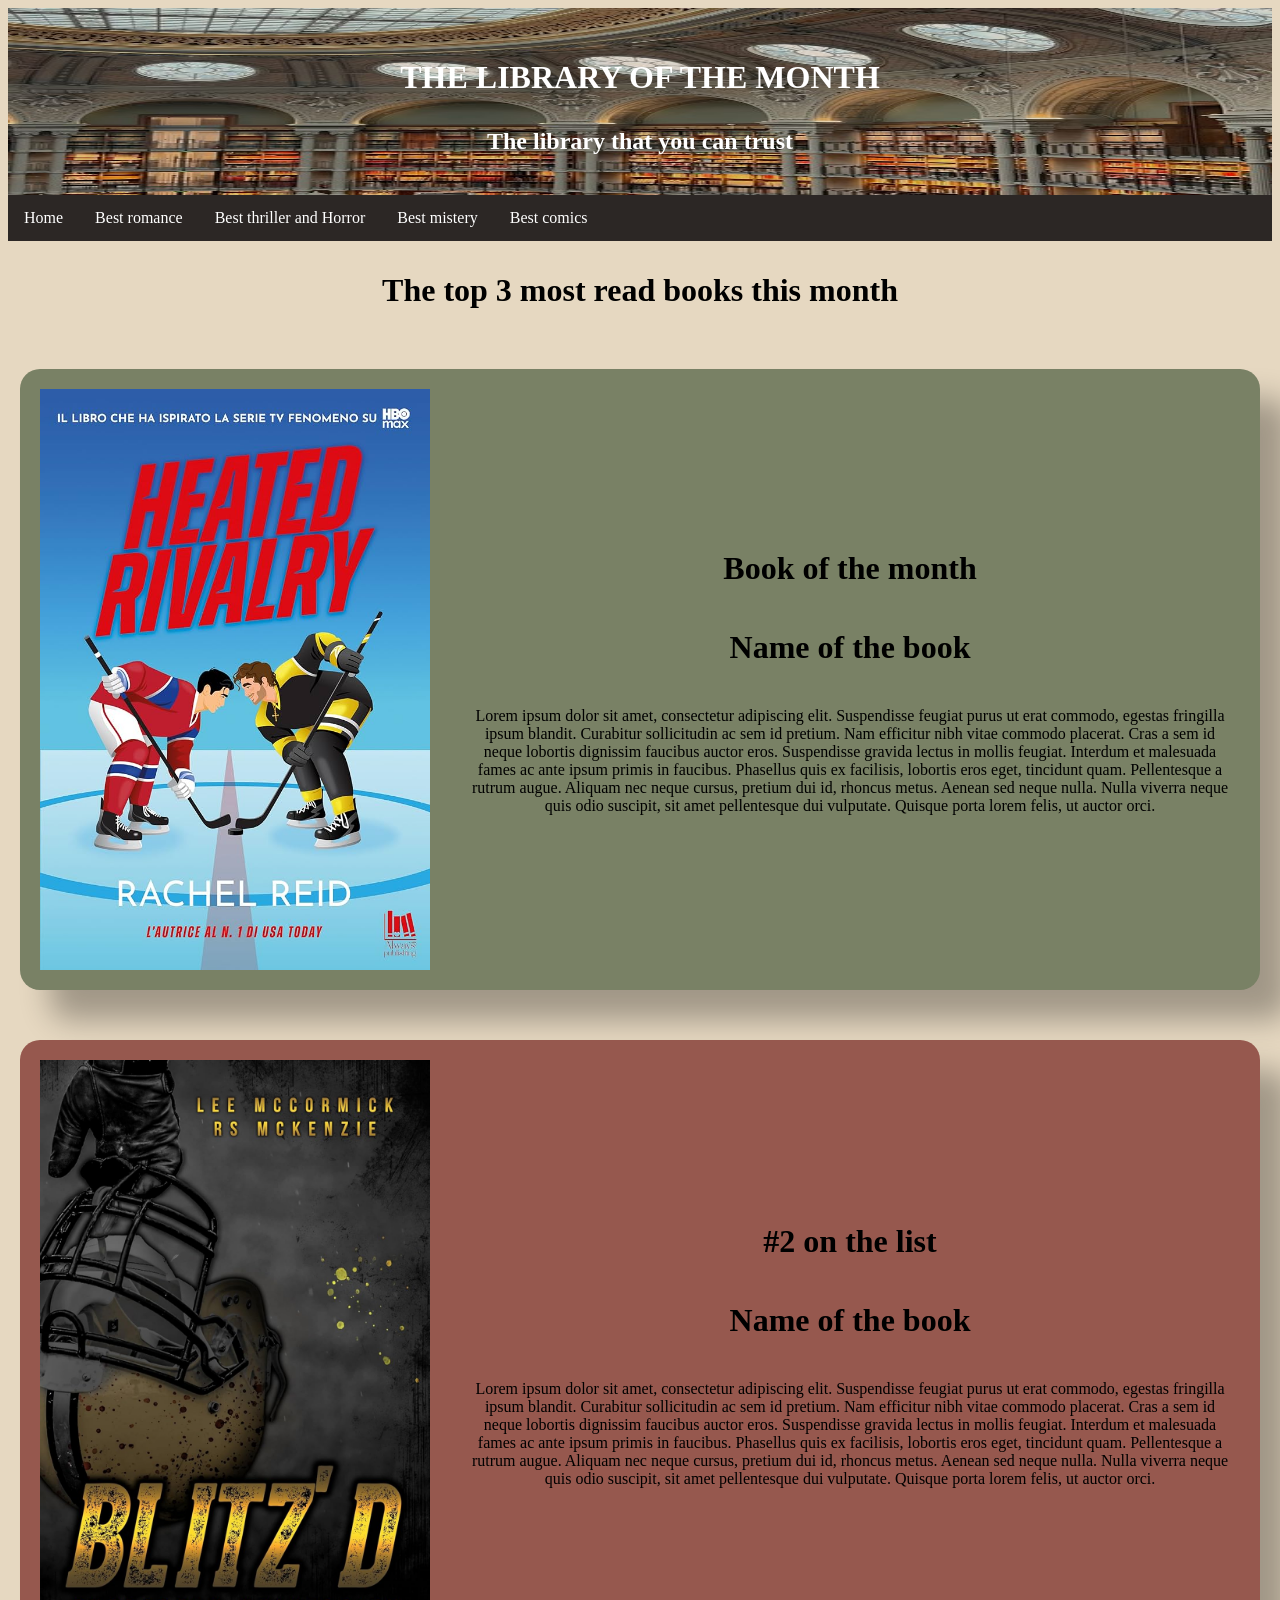
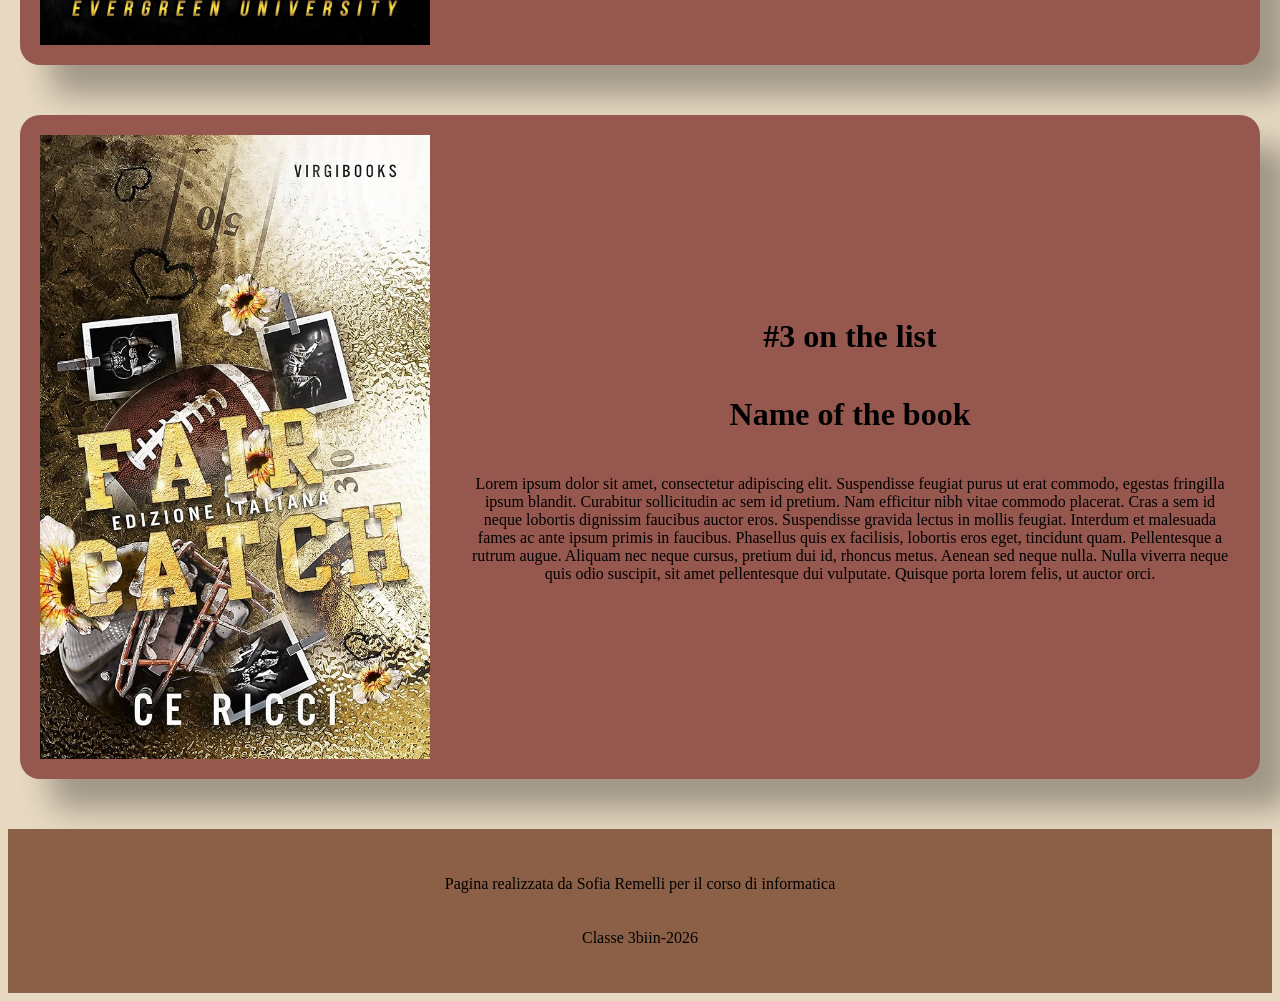
<file: index.html>
<!DOCTYPE html>
<html>


<head>
    <title>Library of the month</title>
    <link href="style.css"  rel="stylesheet"> 
</head>


<body style="background-color: rgb(230, 216, 193);">
    <header style="background-image: url(img/libreria.jpeg); background-repeat: no-repeat; background-position: center; background-size: 100% 100% ; padding:20px; color:white; ">
        <h1>THE LIBRARY OF THE MONTH</h1>
        <h2>The library that you can trust</h2>
    </header>

    <ul>
        <li><a href="index.html">Home</a></li>
        <li><a href="romance.html">Best romance</a></li>
        <li><a href="thrillerHorror.html">Best thriller and Horror</a></li>
        <li><a href="mistery.html">Best mistery</a></li>
        <li><a href="comics.html">Best comics</a></li>
    </ul>

    <h1 style="font font-weight: bold;">The top 3 most read books this month</h1>

    <div>

        <div class="bookMonth">
            <div  class="img">
                <img src="img/heated rivarly.jpeg">
            </div>
            <div class="testo">
                <h1 class="paragrafo">Book of the month</h1>
                <h1 class="paragrafo">Name of the book</h1>
                <p class="paragrafo"> Lorem ipsum dolor sit amet, consectetur adipiscing elit. Suspendisse feugiat purus ut erat commodo, egestas fringilla ipsum blandit. Curabitur sollicitudin ac sem id pretium. Nam efficitur nibh vitae commodo placerat. Cras a sem id neque lobortis dignissim faucibus auctor eros. Suspendisse gravida lectus in mollis feugiat. Interdum et malesuada fames ac ante ipsum primis in faucibus. Phasellus quis ex facilisis, lobortis eros eget, tincidunt quam. Pellentesque a rutrum augue. Aliquam nec neque cursus, pretium dui id, rhoncus metus. Aenean sed neque nulla. Nulla viverra neque quis odio suscipit, sit amet pellentesque dui vulputate. Quisque porta lorem felis, ut auctor orci. </p>
            </div>
        </div>


        <div class="books">
            <div class="img">
                <img src="img/blitz'd.jpeg">
            </div>

            <div class="testo">
                <h1 class="paragrafo">#2 on the list</h1>
                <h1 class="paragrafo">Name of the book</h1>
                <p class="paragrafo"> Lorem ipsum dolor sit amet, consectetur adipiscing elit. Suspendisse feugiat purus ut erat commodo, egestas fringilla ipsum blandit. Curabitur sollicitudin ac sem id pretium. Nam efficitur nibh vitae commodo placerat. Cras a sem id neque lobortis dignissim faucibus auctor eros. Suspendisse gravida lectus in mollis feugiat. Interdum et malesuada fames ac ante ipsum primis in faucibus. Phasellus quis ex facilisis, lobortis eros eget, tincidunt quam. Pellentesque a rutrum augue. Aliquam nec neque cursus, pretium dui id, rhoncus metus. Aenean sed neque nulla. Nulla viverra neque quis odio suscipit, sit amet pellentesque dui vulputate. Quisque porta lorem felis, ut auctor orci. </p>
            </div>
        </div>


        <div class="books">
            <div class="img">
                <img src="img/fair catch.jpeg" class="pBook">
            </div>
            
            <div class="testo">
                <h1 class="paragrafo">#3 on the list</h1>
                <h1 class="paragrafo">Name of the book</h1>
                <p class="paragrafo"> Lorem ipsum dolor sit amet, consectetur adipiscing elit. Suspendisse feugiat purus ut erat commodo, egestas fringilla ipsum blandit. Curabitur sollicitudin ac sem id pretium. Nam efficitur nibh vitae commodo placerat. Cras a sem id neque lobortis dignissim faucibus auctor eros. Suspendisse gravida lectus in mollis feugiat. Interdum et malesuada fames ac ante ipsum primis in faucibus. Phasellus quis ex facilisis, lobortis eros eget, tincidunt quam. Pellentesque a rutrum augue. Aliquam nec neque cursus, pretium dui id, rhoncus metus. Aenean sed neque nulla. Nulla viverra neque quis odio suscipit, sit amet pellentesque dui vulputate. Quisque porta lorem felis, ut auctor orci. </p>
            </div>
        </div>


    </div>


</body>
<footer style="background-color: rgb(140, 96, 70); padding:20px;">
    <p>Pagina realizzata da Sofia Remelli per il corso di informatica</p>
    <p>Classe 3biin-2026</p>
</footer>
</html>
</file>
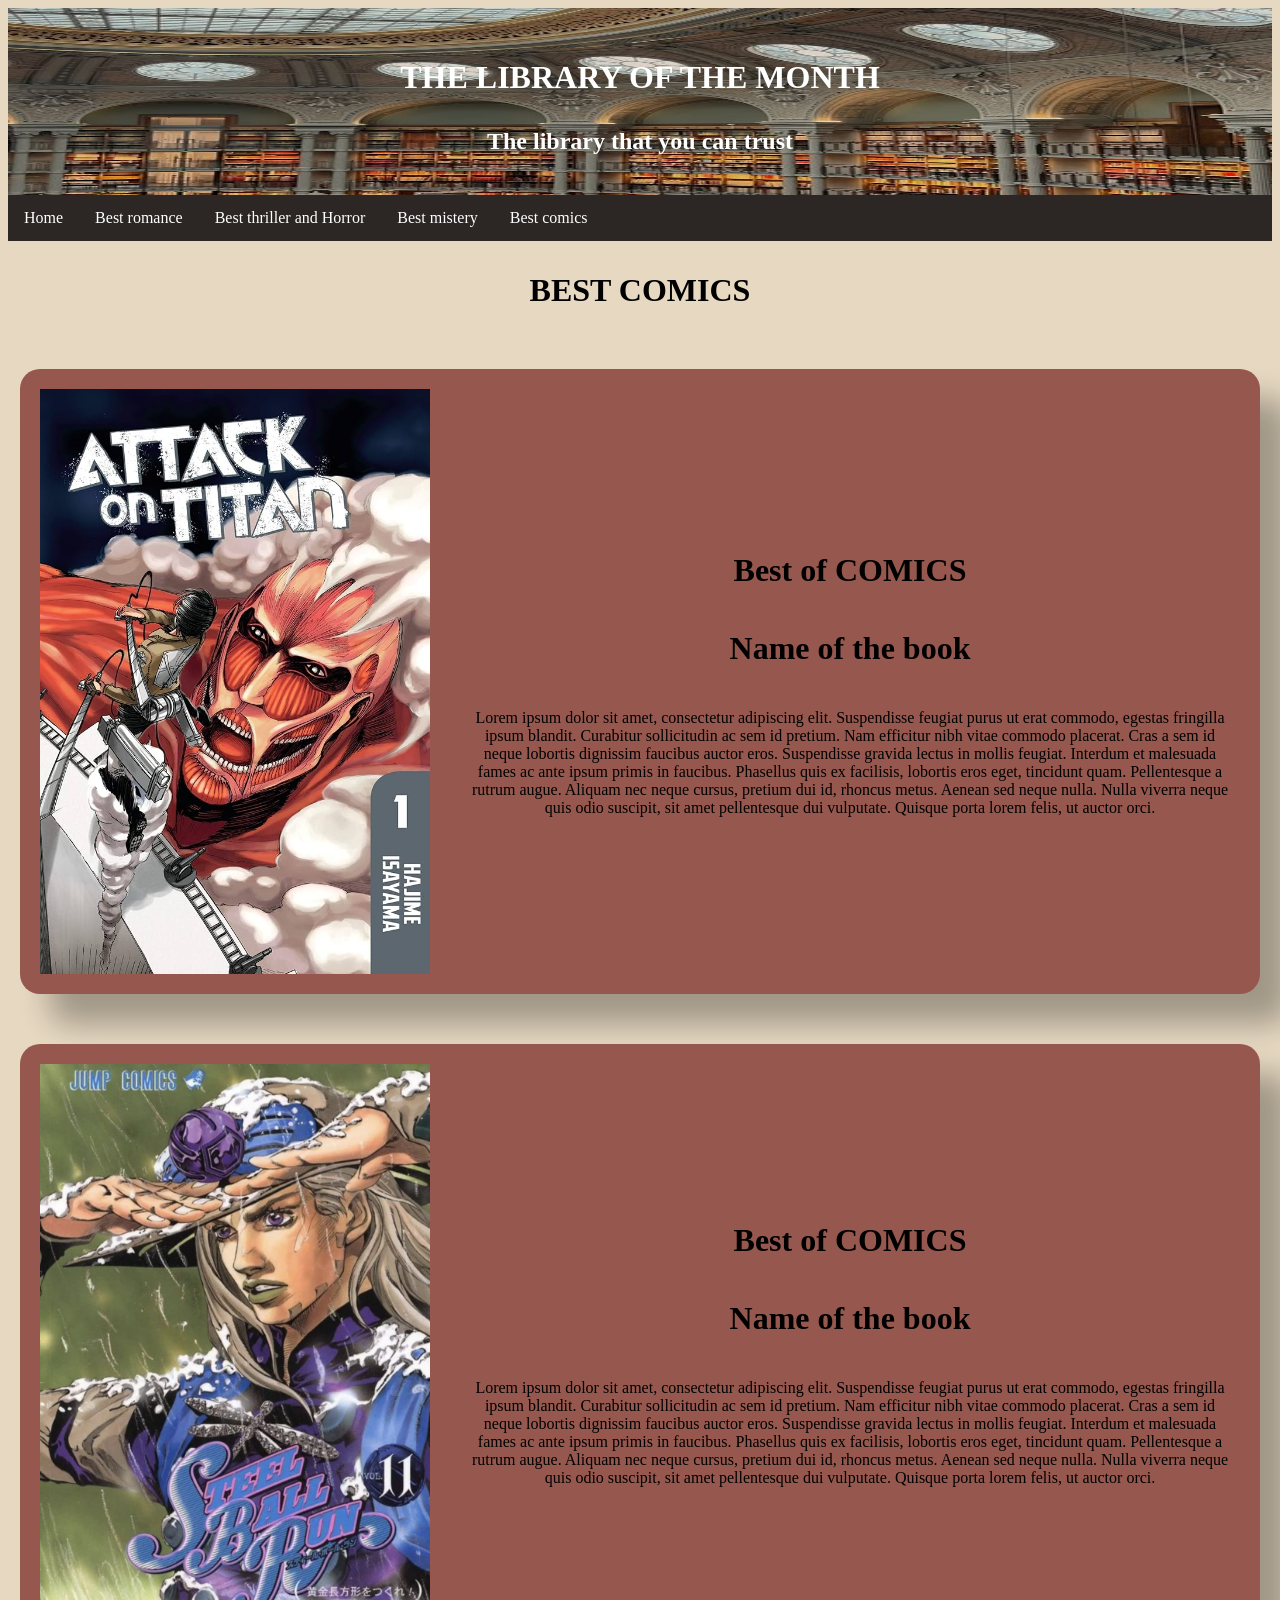
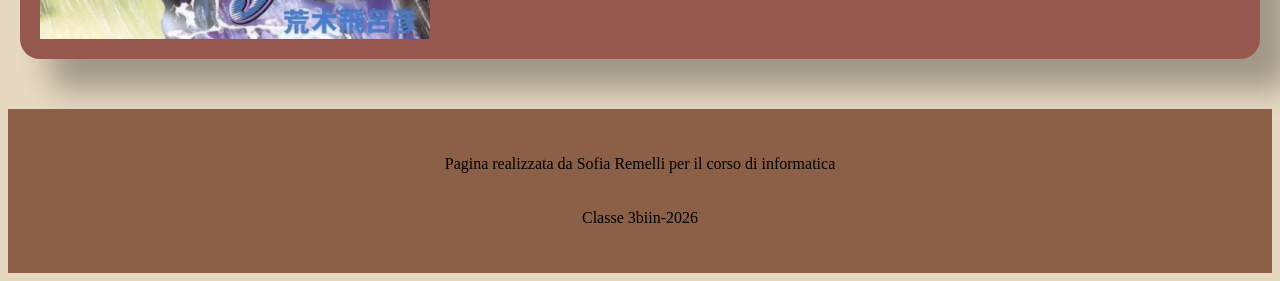
<file: comics.html>
<!DOCTYPE html>
<html>

<head>
    <title>Library of the month</title>
    <link href="style.css"  rel="stylesheet"> 
</head>

<body style="background-color: rgb(230, 216, 193);">

    <header style="background-image: url(img/libreria.jpeg); background-repeat: no-repeat; background-position: center; background-size: 100% 100% ; padding:20px; color:white; ">
        <h1>THE LIBRARY OF THE MONTH</h1>
        <h2>The library that you can trust</h2>
    </header>

    <ul>
        <li><a href="index.html">Home</a></li>
        <li><a href="romance.html">Best romance</a></li>
        <li><a href="thrillerHorror.html">Best thriller and Horror</a></li>
        <li><a href="mistery.html">Best mistery</a></li>
        <li><a href="comics.html">Best comics</a></li>
    </ul>

    <h1 style="font font-weight: bold;">BEST COMICS</h1>

    <div>

        <div class="books">
            <div  class="img">
                <img src="img/aot.jpeg">
            </div>
            <div class="testo">
                <h1 class="paragrafo">Best of COMICS</h1>
                <h1 class="paragrafo">Name of the book</h1>
                <p class="paragrafo"> Lorem ipsum dolor sit amet, consectetur adipiscing elit. Suspendisse feugiat purus ut erat commodo, egestas fringilla ipsum blandit. Curabitur sollicitudin ac sem id pretium. Nam efficitur nibh vitae commodo placerat. Cras a sem id neque lobortis dignissim faucibus auctor eros. Suspendisse gravida lectus in mollis feugiat. Interdum et malesuada fames ac ante ipsum primis in faucibus. Phasellus quis ex facilisis, lobortis eros eget, tincidunt quam. Pellentesque a rutrum augue. Aliquam nec neque cursus, pretium dui id, rhoncus metus. Aenean sed neque nulla. Nulla viverra neque quis odio suscipit, sit amet pellentesque dui vulputate. Quisque porta lorem felis, ut auctor orci. </p>
            </div>
        </div>


        <div class="books">
            <div  class="img">
                <img src="img/jojo.jpeg">
            </div>
            <div class="testo">
                <h1 class="paragrafo">Best of COMICS</h1>
                <h1 class="paragrafo">Name of the book</h1>
                <p class="paragrafo"> Lorem ipsum dolor sit amet, consectetur adipiscing elit. Suspendisse feugiat purus ut erat commodo, egestas fringilla ipsum blandit. Curabitur sollicitudin ac sem id pretium. Nam efficitur nibh vitae commodo placerat. Cras a sem id neque lobortis dignissim faucibus auctor eros. Suspendisse gravida lectus in mollis feugiat. Interdum et malesuada fames ac ante ipsum primis in faucibus. Phasellus quis ex facilisis, lobortis eros eget, tincidunt quam. Pellentesque a rutrum augue. Aliquam nec neque cursus, pretium dui id, rhoncus metus. Aenean sed neque nulla. Nulla viverra neque quis odio suscipit, sit amet pellentesque dui vulputate. Quisque porta lorem felis, ut auctor orci. </p>
            </div>
        </div>

    <footer style="background-color: rgb(140, 96, 70); padding:20px;">
    <p>Pagina realizzata da Sofia Remelli per il corso di informatica</p>
    <p>Classe 3biin-2026</p>
    </footer>

</body>

</html>
</file>
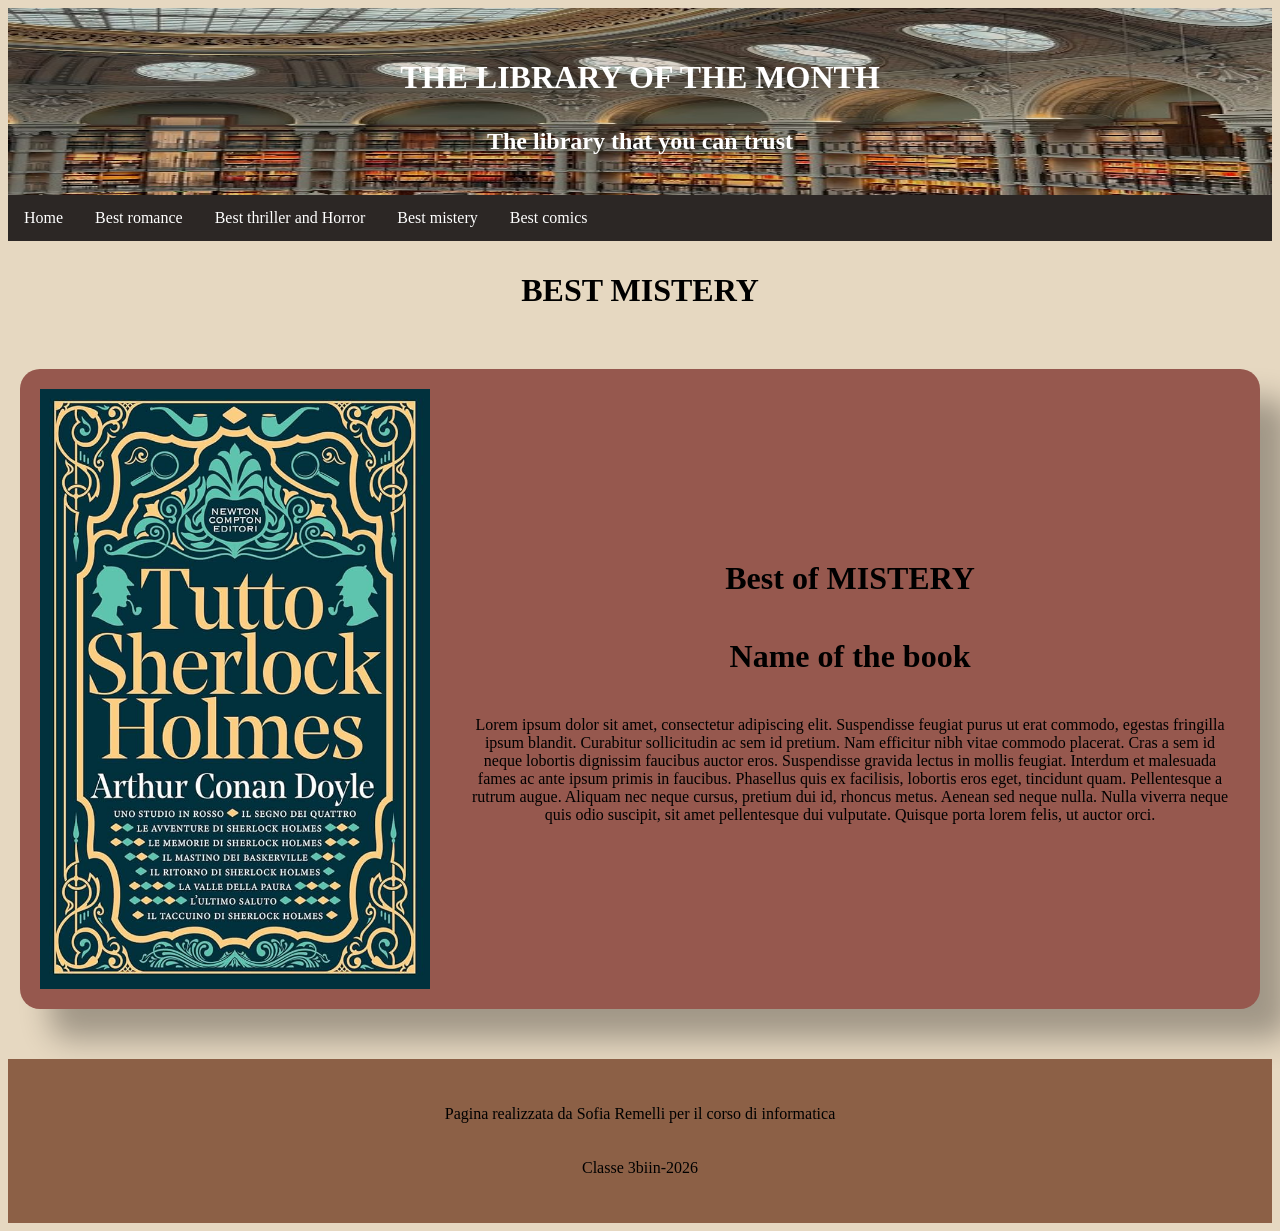
<file: mistery.html>
<!DOCTYPE html>
<html>

<head>
    <title>Library of the month</title>
    <link href="style.css"  rel="stylesheet"> 
</head>

<body style="background-color: rgb(230, 216, 193);">

    <header style="background-image: url(img/libreria.jpeg); background-repeat: no-repeat; background-position: center; background-size: 100% 100% ; padding:20px; color:white; ">
        <h1>THE LIBRARY OF THE MONTH</h1>
        <h2>The library that you can trust</h2>
    </header>

    <ul>
        <li><a href="index.html">Home</a></li>
        <li><a href="romance.html">Best romance</a></li>
        <li><a href="thrillerHorror.html">Best thriller and Horror</a></li>
        <li><a href="mistery.html">Best mistery</a></li>
        <li><a href="comics.html">Best comics</a></li>
    </ul>

    <h1 style="font font-weight: bold;">BEST MISTERY</h1>

    <div>

        <div class="books">
            <div  class="img">
                <img src="img/sherlock.jpeg">
            </div>
            <div class="testo">
                <h1 class="paragrafo">Best of MISTERY</h1>
                <h1 class="paragrafo">Name of the book</h1>
                <p class="paragrafo"> Lorem ipsum dolor sit amet, consectetur adipiscing elit. Suspendisse feugiat purus ut erat commodo, egestas fringilla ipsum blandit. Curabitur sollicitudin ac sem id pretium. Nam efficitur nibh vitae commodo placerat. Cras a sem id neque lobortis dignissim faucibus auctor eros. Suspendisse gravida lectus in mollis feugiat. Interdum et malesuada fames ac ante ipsum primis in faucibus. Phasellus quis ex facilisis, lobortis eros eget, tincidunt quam. Pellentesque a rutrum augue. Aliquam nec neque cursus, pretium dui id, rhoncus metus. Aenean sed neque nulla. Nulla viverra neque quis odio suscipit, sit amet pellentesque dui vulputate. Quisque porta lorem felis, ut auctor orci. </p>
            </div>
        </div>


    <footer style="background-color: rgb(140, 96, 70); padding:20px;">
    <p>Pagina realizzata da Sofia Remelli per il corso di informatica</p>
    <p>Classe 3biin-2026</p>
    </footer>

</body>

</html>
</file>
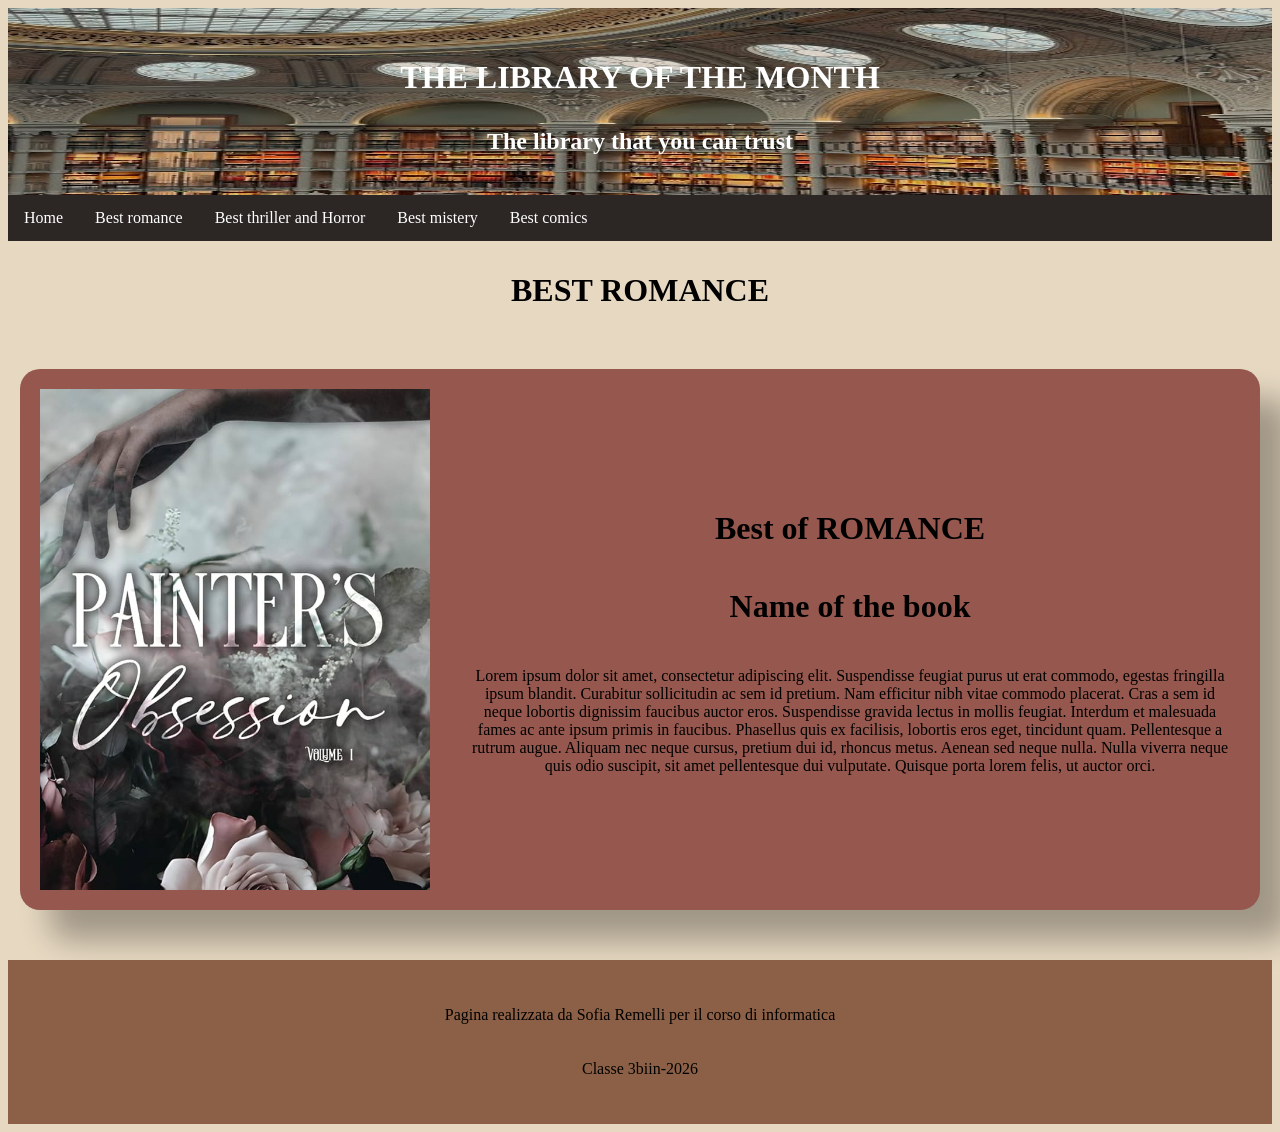
<file: romance.html>
<!DOCTYPE html>
<html>

<head>
    <title>Library of the month</title>
    <link href="style.css"  rel="stylesheet"> 
</head>

<body style="background-color: rgb(230, 216, 193);">

    <header style="background-image: url(img/libreria.jpeg); background-repeat: no-repeat; background-position: center; background-size: 100% 100% ; padding:20px; color:white; ">
        <h1>THE LIBRARY OF THE MONTH</h1>
        <h2>The library that you can trust</h2>
    </header>

    <ul>
        <li><a href="index.html">Home</a></li>
        <li><a href="romance.html">Best romance</a></li>
        <li><a href="thrillerHorror.html">Best thriller and Horror</a></li>
        <li><a href="mistery.html">Best mistery</a></li>
        <li><a href="comics.html">Best comics</a></li>
    </ul>

    <h1 style="font font-weight: bold;">BEST ROMANCE</h1>

    <div>

        <div class="books">
            <div  class="img">
                <img src="img/painter.jpeg">
            </div>
            <div class="testo">
                <h1 class="paragrafo">Best of ROMANCE</h1>
                <h1 class="paragrafo">Name of the book</h1>
                <p class="paragrafo"> Lorem ipsum dolor sit amet, consectetur adipiscing elit. Suspendisse feugiat purus ut erat commodo, egestas fringilla ipsum blandit. Curabitur sollicitudin ac sem id pretium. Nam efficitur nibh vitae commodo placerat. Cras a sem id neque lobortis dignissim faucibus auctor eros. Suspendisse gravida lectus in mollis feugiat. Interdum et malesuada fames ac ante ipsum primis in faucibus. Phasellus quis ex facilisis, lobortis eros eget, tincidunt quam. Pellentesque a rutrum augue. Aliquam nec neque cursus, pretium dui id, rhoncus metus. Aenean sed neque nulla. Nulla viverra neque quis odio suscipit, sit amet pellentesque dui vulputate. Quisque porta lorem felis, ut auctor orci. </p>
            </div>
        </div>


    <footer style="background-color: rgb(140, 96, 70); padding:20px;">
    <p>Pagina realizzata da Sofia Remelli per il corso di informatica</p>
    <p>Classe 3biin-2026</p>
    </footer>

</body>

</html>
</file>
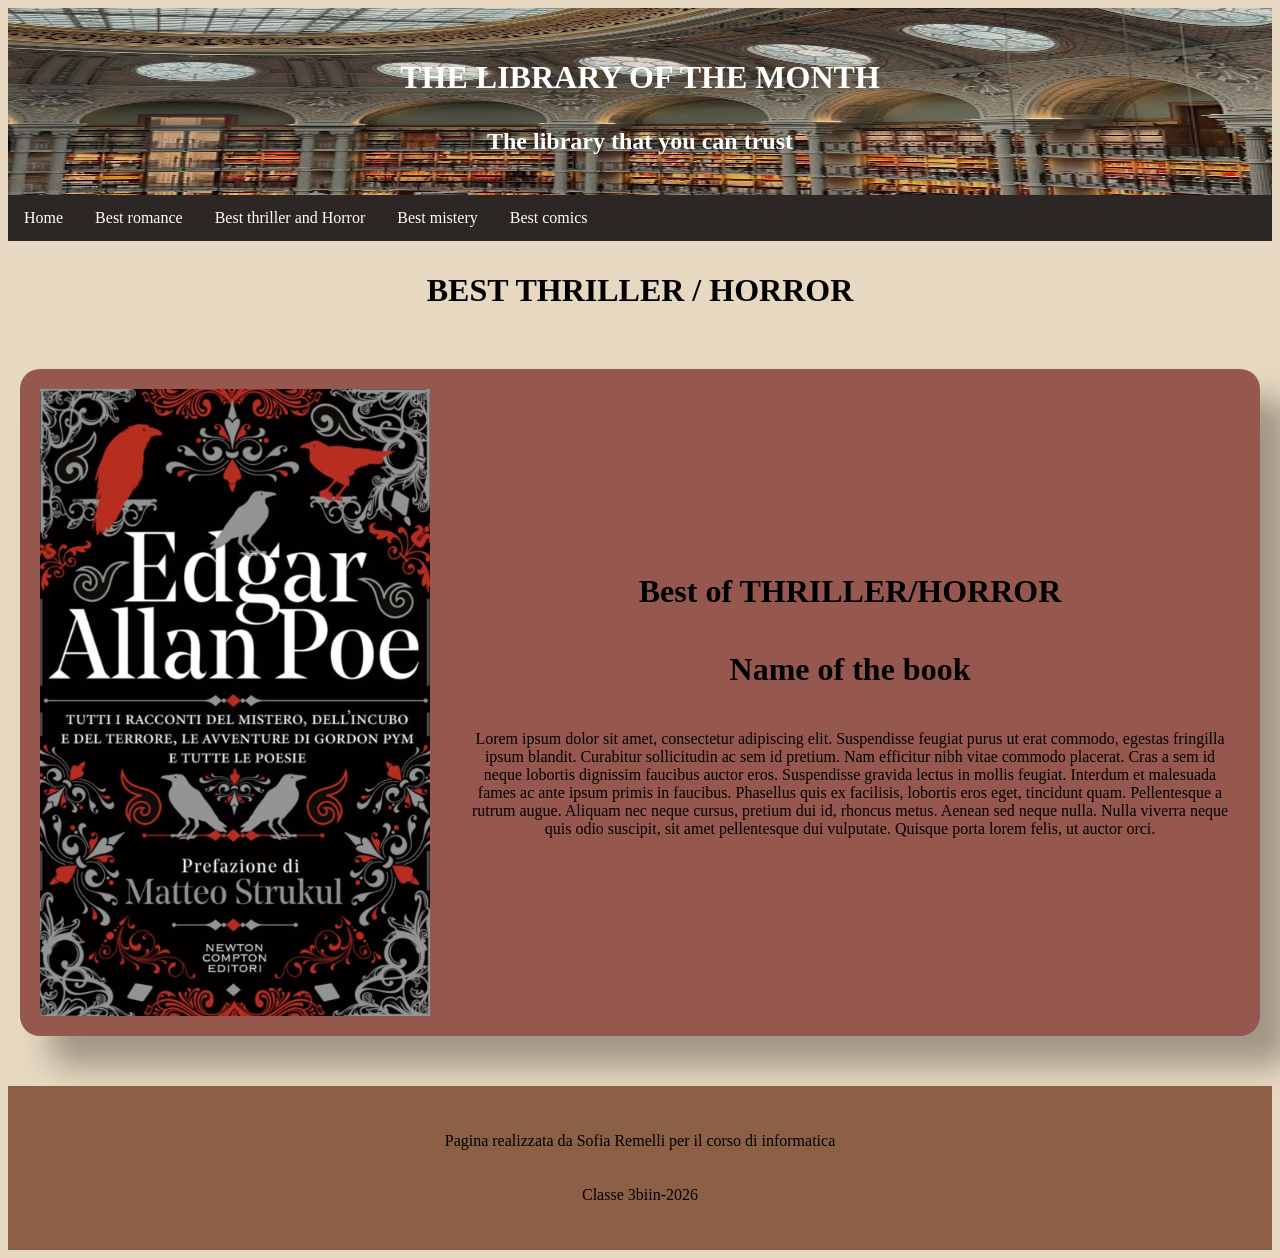
<file: thrillerHorror.html>
<!DOCTYPE html>
<html>

<head>
    <title>Library of the month</title>
    <link href="style.css"  rel="stylesheet"> 
</head>

<body style="background-color: rgb(230, 216, 193);">

    <header style="background-image: url(img/libreria.jpeg); background-repeat: no-repeat; background-position: center; background-size: 100% 100% ; padding:20px; color:white; ">
        <h1>THE LIBRARY OF THE MONTH</h1>
        <h2>The library that you can trust</h2>
    </header>

    <ul>
        <li><a href="index.html">Home</a></li>
        <li><a href="romance.html">Best romance</a></li>
        <li><a href="thrillerHorror.html">Best thriller and Horror</a></li>
        <li><a href="mistery.html">Best mistery</a></li>
        <li><a href="comics.html">Best comics</a></li>
    </ul>

    <h1 style="font font-weight: bold;">BEST THRILLER / HORROR</h1>

    <div>

        <div class="books">
            <div  class="img">
                <img src="img/edgar.jpeg">
            </div>
            <div class="testo">
                <h1 class="paragrafo">Best of THRILLER/HORROR</h1>
                <h1 class="paragrafo">Name of the book</h1>
                <p class="paragrafo"> Lorem ipsum dolor sit amet, consectetur adipiscing elit. Suspendisse feugiat purus ut erat commodo, egestas fringilla ipsum blandit. Curabitur sollicitudin ac sem id pretium. Nam efficitur nibh vitae commodo placerat. Cras a sem id neque lobortis dignissim faucibus auctor eros. Suspendisse gravida lectus in mollis feugiat. Interdum et malesuada fames ac ante ipsum primis in faucibus. Phasellus quis ex facilisis, lobortis eros eget, tincidunt quam. Pellentesque a rutrum augue. Aliquam nec neque cursus, pretium dui id, rhoncus metus. Aenean sed neque nulla. Nulla viverra neque quis odio suscipit, sit amet pellentesque dui vulputate. Quisque porta lorem felis, ut auctor orci. </p>
            </div>
        </div>


    <footer style="background-color: rgb(140, 96, 70); padding:20px;">
    <p>Pagina realizzata da Sofia Remelli per il corso di informatica</p>
    <p>Classe 3biin-2026</p>
    </footer>

</body>

</html>
</file>
<file: style.css>
.books{
    background-color: rgb(150, 88, 78);
    padding: 20px;
    margin: 50px auto;
    display: flex;
    align-items: center;
    gap: 30px;
    max-width: 1200px;
    box-shadow:30px 30px 30px rgb(0,0,0,0.3);
    border-radius: 20px;
    transition: trasform 0.4s ease, box-shadow 0.4s ease;
}

.books:hover{
    transform: scale(1.05);
    box-shadow: 40px 40px 40px rgb(0,0,0,0.7)
}


.bookMonth{
    background-color: rgb(121, 129, 101);
    padding: 20px;
    margin: 50px auto;
    display: flex;
    align-items: center;
    gap: 30px;
    max-width: 1200px;
    box-shadow:30px 30px 30px rgb(0,0,0,0.3);
    border-radius: 20px;
    transition: trasform 0.4s ease, box-shadow 0.4s ease;
}

.bookMonth:hover{
    transform: scale(1.05);
    box-shadow: 40px 40px 40px rgb(0,0,0,0.7)
}

.img{
    flex:1;
    
}

img{
    width:100%;
    height: auto;
    display: block;
}

.testo{
    flex:2;
}

p {
    font-family: Garamond;
    text-align: center;
    padding:10px;
}

h1 {
    font-weight: bold;
    font-family: Garamond;
    text-align: center;
    padding:10px; 
}

h2{
    font-weight: bold;
    font-family: Garamond;
    text-align: center;
}

ul{
    list-style-type: none;
    margin: 0;
    padding: 0;
    overflow: hidden;
    background-color: rgb(44,39,37);
}

ul li {
  float: left;
}

ul li a {
  display: block;
  color: white;
  text-align: center;
  padding: 14px 16px;
  text-decoration: none;
}

ul li a:hover {
  background-color: #111111;
}
</file>
